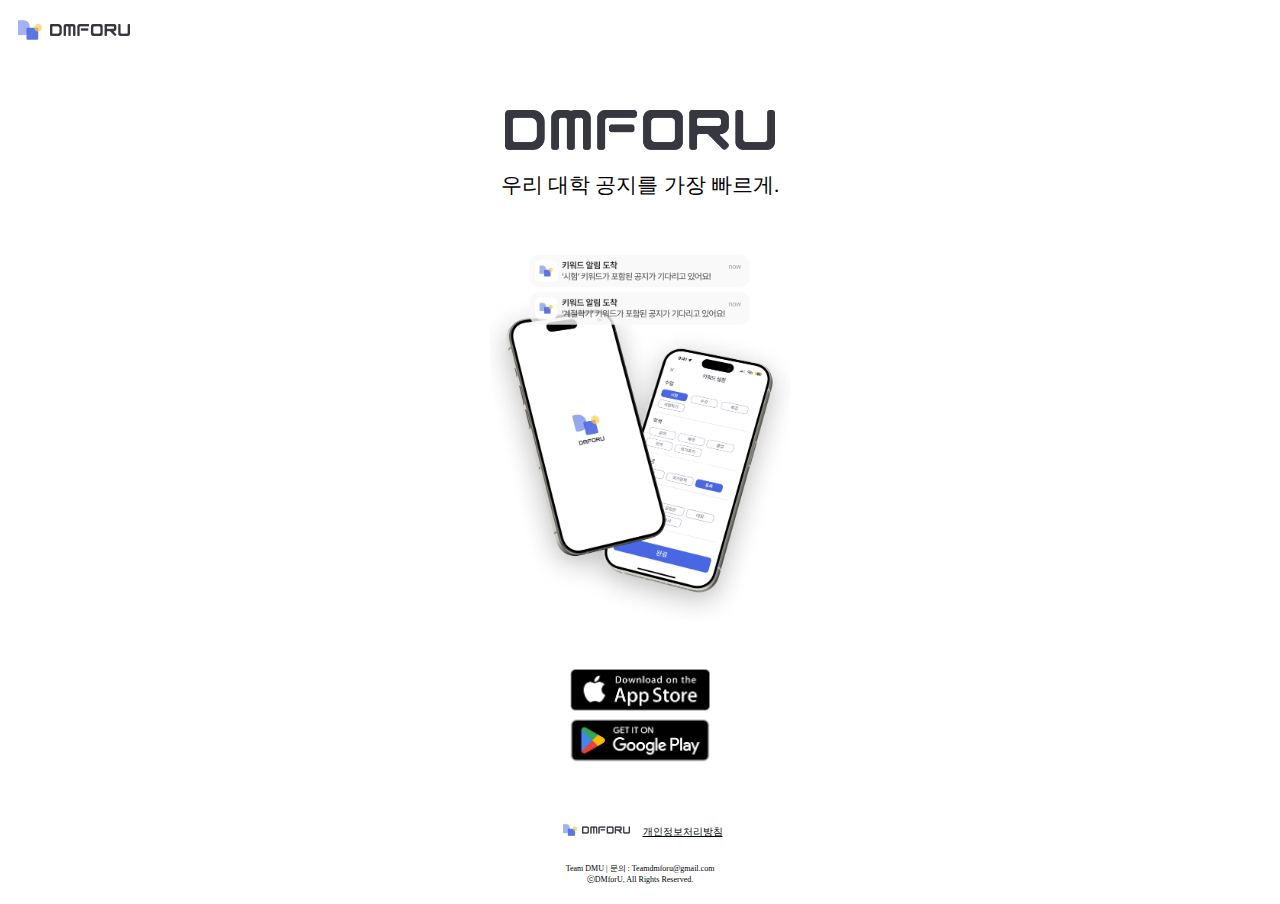
<file: index.html>
<!DOCTYPE html PUBLIC "-//W3C//DTD XHTML 1.0 Transitional//EN" "http://www.w3.org/TR/xhtml1/DTD/xhtml1-transitional.dtd">
<html xmlns="http://www.w3.org/1999/xhtml">
<head>
    <meta http-equiv="Content-Type" content="text/html; charset=utf-8" />
    <meta name="viewport" content="width=device-width, initial-scale=1.0, maximum-scale=1, minimum-scale=1">
    <meta content="yes" name="apple-mobile-web-app-capable" />  
    <meta content="minimum-scale=1.0, width=device-width, maximum-scale=1, user-scalable=no" name="viewport" />

    <meta content="DMforU" property="og:title" />
    <meta content="https://teamdmu.github.io/LandingPage/" property="og:url"/>
    <meta content="우리 대학 공지를 빠르게." property="og:description"/>
    <meta content="./images/thumbnail.png" property="og:image"/>

    <title>DMforU</title>
    <link rel="apple-touch-icon" href="" />
    <link rel="stylesheet" href="styles.css" />

    <script type="text/javascript">
        window.addEventListener("load", function(){
            setTimeout(loaded, 100);
        }, false);

        function loaded(){
            window.scrollTo(0, 1);
        }
    </script>
</head>

<body>
    <div class="header">
        <img class="header_logo" src="./images/top_logo.png">
    </div>

    <div class="title_container">
        <div class="title_box">
            <img style="width: 270px;" src="./images/DMforU.png">
        </div>
        <div class="title_box">
            <p style="font-size: 21px;">우리 대학 공지를 가장 빠르게.</p>
        </div>
    </div>

    <div class="content_container">
        <div class="content_box">
            <img style="width: 300px;" src="./images/main_image.png">
        </div>
    </div>

    <div class="download_button_container">
        <div class="download_button_apple">
            <a href="https://apps.apple.com/kr/app/dmforu/id6480396503" target="_blank">
                <img style="height: 42px;" src="./images/download_apple.png">
            <a>
        </div>
            
        <div class="download_button_google">
            <a href="https://play.google.com/store/apps/details?id=com.dongyang.android.youdongknowme&pcampaignid=web_share" target="_blank">
                <img style="height: 62px;" src="./images/download_google.png">
            </a>
        </div>
    </div>

    <div class="footer">
        <div class="footer_desc">
            <div style="position: relative; width: 165px; height: 25px;">
                <img style="height: 24px; position: absolute; left: 0;" src="./images/top_logo.png">
                <a href="https://sites.google.com/view/dmforu-privacy-policy/%ED%99%88" style="position: absolute; right: 0; top: 6.5px;">
                    <p style="font-size: 10px; margin: 0;">개인정보처리방침</p>
                </a>
            </div>
        </div>

        <div class="footer_sub_desc">
            <p style="font-size: 8px;">Team DMU | 문의 : Teamdmforu@gmail.com<br>ⓒDMforU, All Rights Reserved.</p>
        </div>
    </div>
</body>
</html>
</file>
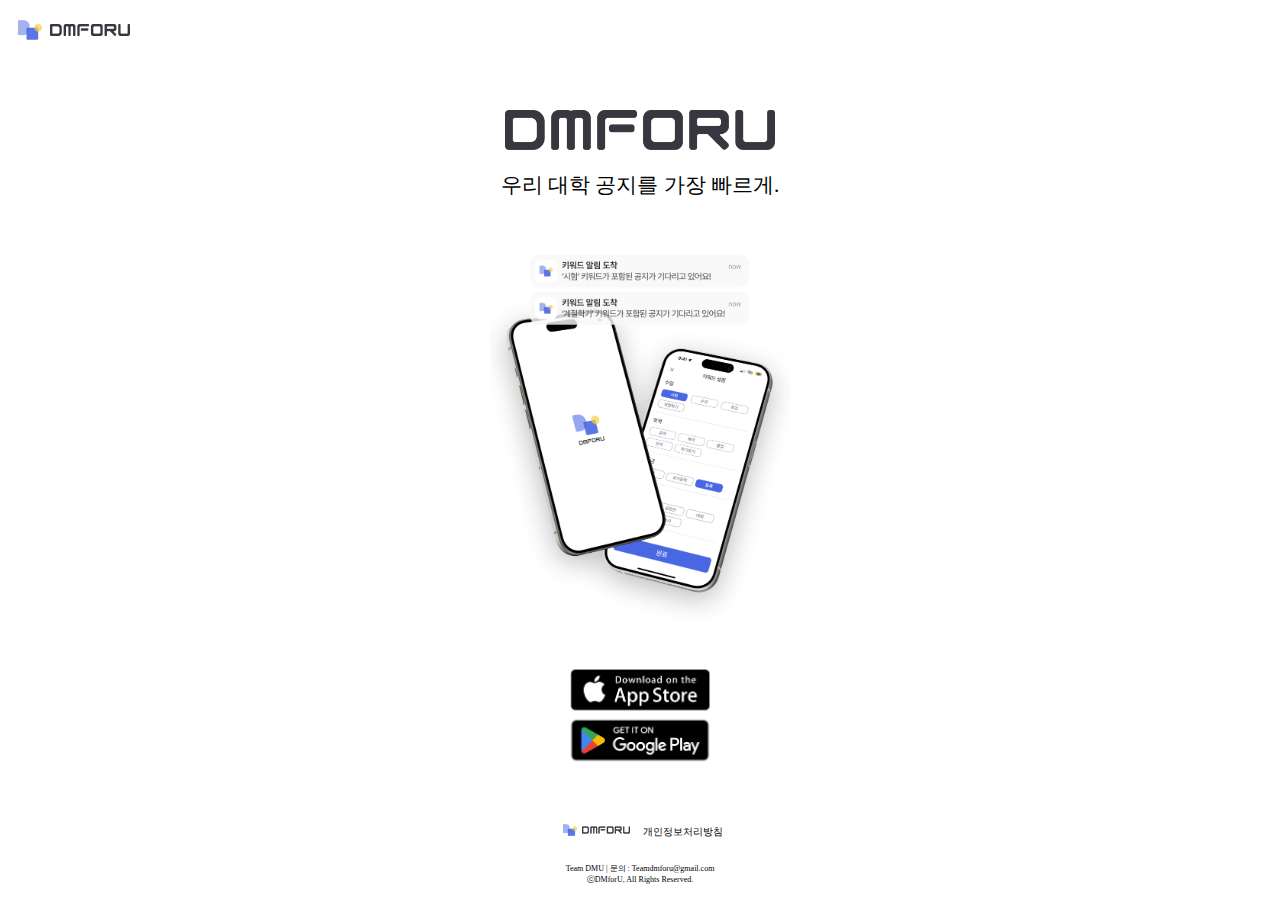
<file: mobile/index.html>
<!DOCTYPE html PUBLIC "-//W3C//DTD XHTML 1.0 Transitional//EN" "http://www.w3.org/TR/xhtml1/DTD/xhtml1-transitional.dtd">
<html xmlns="http://www.w3.org/1999/xhtml">
<head>
    <meta http-equiv="Content-Type" content="text/html; charset=utf-8" />
    <meta name="viewport" content="width=device-width, initial-scale=1.0, maximum-scale=1, minimum-scale=1">
    <meta content="yes" name="apple-mobile-web-app-capable" />  
    <meta content="minimum-scale=1.0, width=device-width, maximum-scale=1, user-scalable=no" name="viewport" />

    <title>DMforU</title>
    <link rel="apple-touch-icon" href="" />
    <link rel="stylesheet" href="styles.css" />

    <script type="text/javascript">
        window.addEventListener("load", function(){
            setTimeout(loaded, 100);
        }, false);

        function loaded(){
            window.scrollTo(0, 1);
        }
    </script>
</head>

<body>
    <div class="header">
        <img class="header_logo" src="./images/top_logo.png">
    </div>

    <div class="title_container">
        <div class="title_box">
            <img style="width: 270px;" src="./images/DMforU.png">
        </div>
        <div class="title_box">
            <p style="font-size: 21px;">우리 대학 공지를 가장 빠르게.</p>
        </div>
    </div>

    <div class="content_container">
        <div class="content_box">
            <img style="width: 300px;" src="./images/main_image.png">
        </div>
    </div>

    <div class="download_button_container">
        <div class="download_button_apple">
            <a href="https://www.apple.com/kr/app-store/" target="_blank">
                <img style="height: 42px;" src="./images/download_apple.png">
            <a>
        </div>
            
        <div class="download_button_google">
            <a href="https://play.google.com/store/" target="_blank">
                <img style="height: 62px;" src="./images/download_google.png">
            </a>
        </div>
    </div>

    <div class="footer">
        <div class="footer_desc">
            <div style="position: relative; width: 165px; height: 25px;">
                <img style="height: 24px; position: absolute; left: 0;" src="./images/top_logo.png">
                <a href="">
                    <p style="font-size: 10px; position: absolute; right: 0; top: 6.5px; margin: 0;">개인정보처리방침</p>
                </a>
            </div>
        </div>

        <div class="footer_sub_desc">
            <p style="font-size: 8px;">Team DMU | 문의 : Teamdmforu@gmail.com<br>ⓒDMforU, All Rights Reserved.</p>
        </div>
    </div>
</body>
</html>
</file>
<file: styles.css>
*, *:after, *:before {box-sizing: border-box;}

body {
    overflow-y: scroll;
    overflow-x: hidden;
    /* position: fixed; */
    width: 100vw;
    margin: 0;
}

a:link { color:black; }
a:visited { color:black; }

.header {
    width: 100%;
    height: 60px;
    background-color: white;
}

.header .header_logo {
    margin: 10px;
    height: 40px;

}



.title_container {
    width: 100%;
    margin: 40px 0 10px 0;
    padding: 10px;
}

.title_container .title_box {
    width: 100%;
    text-align: center;
}

.content_container {
    width: 100%;
    margin: 10px 0 10px 0;
    padding: 10px;
}


.content_container .content_box {
    width: 100%;
    text-align: center;
}

.content_image {
    height: 460px;
    margin: 0 auto;
}

.download_button_container {
    width: 100%;
    margin: 10px 0 10px 0;
    padding: 10px;
}

.download_button_container .download_button_apple {
    width: 100%;
    height: 40px;
    text-align: center;
}

.download_button_container .download_button_google {
    width: 100%;
    height: 60px;
    text-align: center;
}


.footer {
    width: 100%;
    height: 115px;
    background-color: white;
    padding-top: 20px;
}

.footer .footer_desc {
    width: 100%;
    height: 24px;
    margin: 10px 0 10px 0;
    display: flex;
    justify-content: center;
    align-items: center; 
}

.footer .footer_sub_desc {
    width: 100%;
    height: 20px;
    text-align: center;
    margin: 20px 0 20px 0;
}
</file>
<file: mobile/styles.css>
*, *:after, *:before {box-sizing: border-box;}

body {
    overflow-y: scroll;
    overflow-x: hidden;
    /* position: fixed; */
    width: 100vw;
    margin: 0;
}

a:link { color:black; }
a:visited { color:black; }

.header {
    width: 100%;
    height: 60px;
    background-color: white;
}

.header .header_logo {
    margin: 10px;
    height: 40px;

}



.title_container {
    width: 100%;
    margin: 40px 0 10px 0;
    padding: 10px;
}

.title_container .title_box {
    width: 100%;
    text-align: center;
}

.content_container {
    width: 100%;
    margin: 10px 0 10px 0;
    padding: 10px;
}


.content_container .content_box {
    width: 100%;
    text-align: center;
}

.content_image {
    height: 460px;
    margin: 0 auto;
}

.download_button_container {
    width: 100%;
    margin: 10px 0 10px 0;
    padding: 10px;
}

.download_button_container .download_button_apple {
    width: 100%;
    height: 40px;
    text-align: center;
}

.download_button_container .download_button_google {
    width: 100%;
    height: 60px;
    text-align: center;
}


.footer {
    width: 100%;
    height: 115px;
    background-color: white;
    padding-top: 20px;
}

.footer .footer_desc {
    width: 100%;
    height: 24px;
    margin: 10px 0 10px 0;
    display: flex;
    justify-content: center;
    align-items: center; 
}

.footer .footer_sub_desc {
    width: 100%;
    height: 20px;
    text-align: center;
    margin: 20px 0 20px 0;
}
</file>
